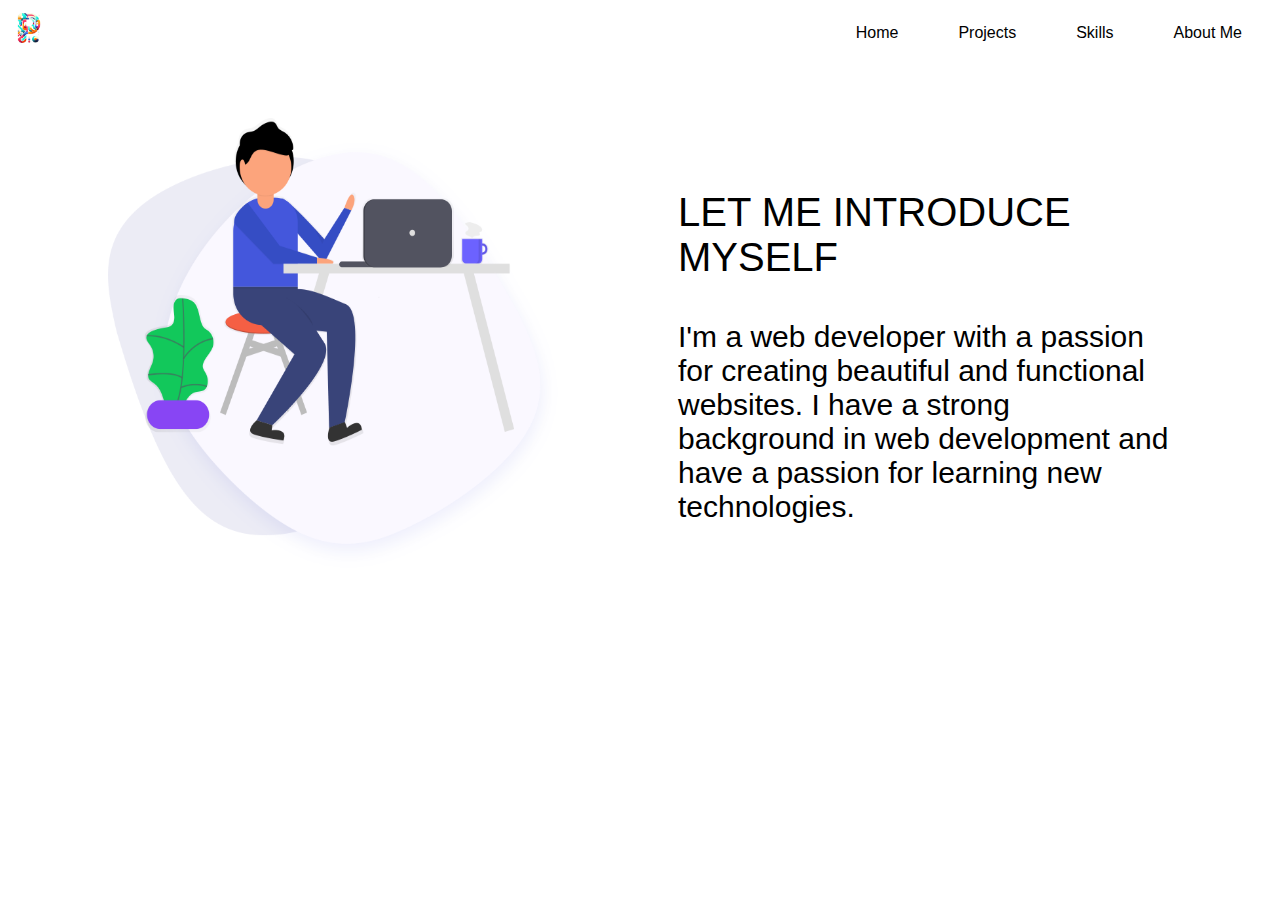
<file: protfolio 2/about.html>
<!DOCTYPE html>
<html lang="en">

<head>
    <meta charset="UTF-8">
    <meta name="viewport" content="width=device-width, initial-scale=1.0">
    <title>Portfolio-About</title>
    <link rel="stylesheet" href="about.css">
</head>

<body>
    <div class="nav-bar">
        <div class="logo">
            <img src="img/logo.png" alt="logo" srcset="">
        </div>
        <div class="nav">
            <ul>
                <li class="nav-item"><a href="index.html">Home</a></li>
                <li class="nav-item"><a href="project.html">Projects</a></li>
                <li class="nav-item"><a href="skills.html">Skills</a></li>
                <li class="nav-item"><a href="about.html">About Me</a></li>
            </ul>
        </div>
    </div>
    <div class="section">

        <div class="main">
            <!-- Left Section -->
            <img class="img" src="img/about-us.png" alt="about" />

        </div>
        <div class="main">
            <!-- Right Section -->

            <div style="padding-top: 2rem" class="content">
                <p class="hi">
                    LET ME INTRODUCE MYSELF
                </p>
                <p class="name">
                    I'm a web developer with a passion for creating beautiful and functional websites.
                    I have a strong background in web development and have a passion for learning new
                    technologies.
                </p>
            </div>
        </div>
    </div>
</body>

</html>
</file>
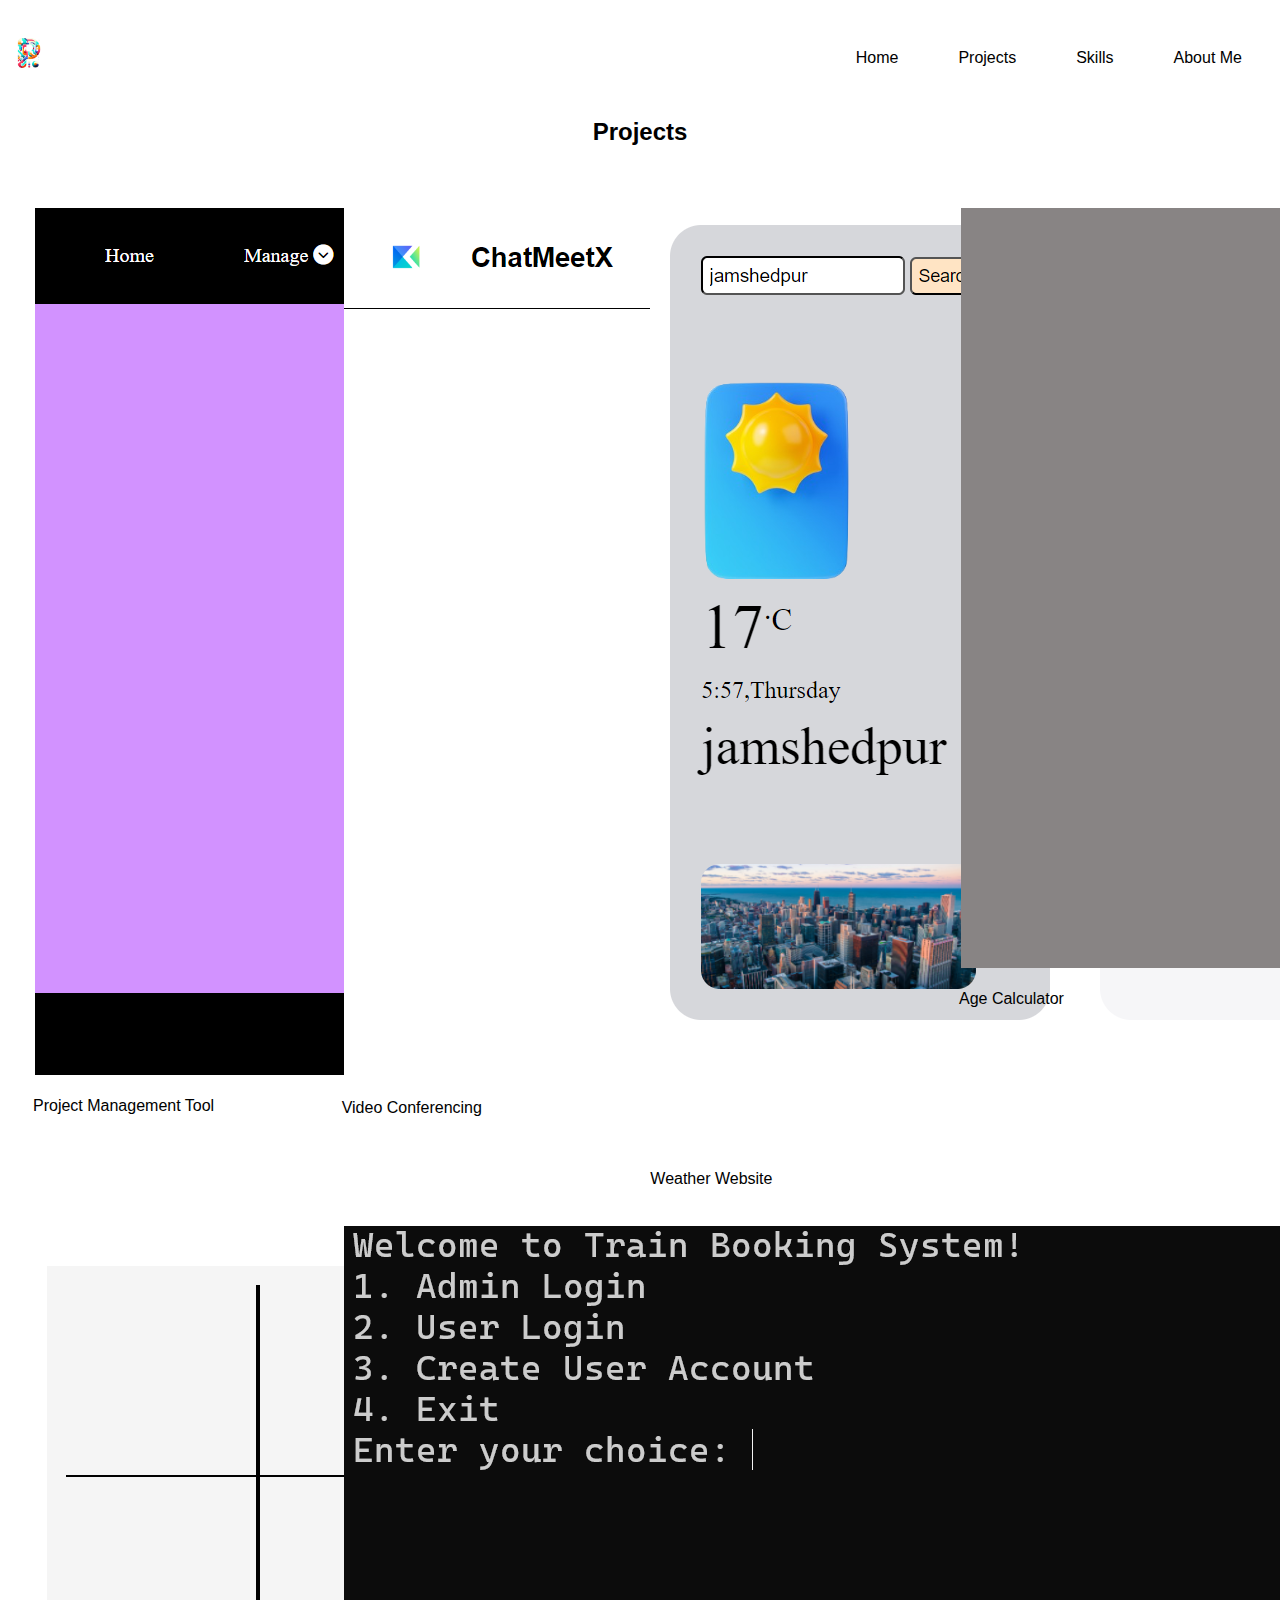
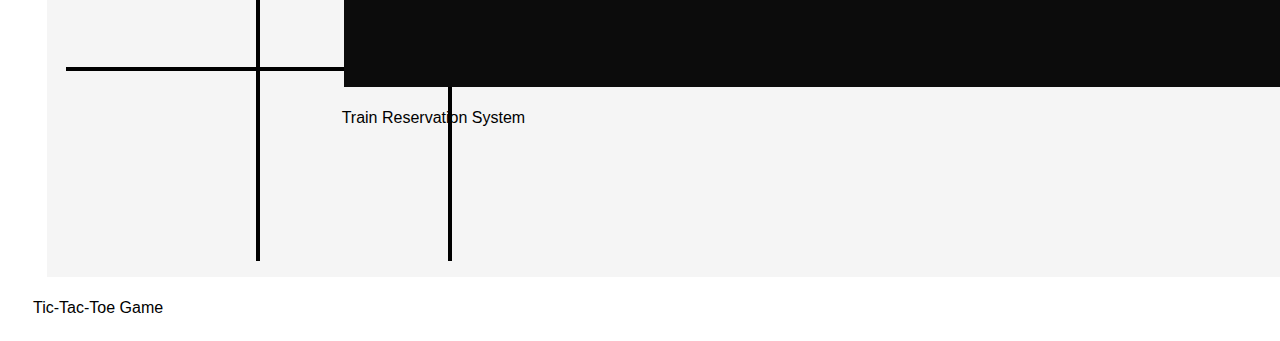
<file: protfolio 2/project.html>
<!doctype html>
<html lang="en">
  <head>
    <meta charset="utf-8">
    <meta name="viewport" content="width=device-width, initial-scale=1">
    <title>Portfolio-project</title>
    <link href="https://cdn.jsdelivr.net/npm/bootstrap@5.3.2/dist/css/bootstrap.min.css" rel="stylesheet" integrity="sha384-T3c6CoIi6uLrA9TneNEoa7RxnatzjcDSCmG1MXxSR1GAsXEV/Dwwykc2MPK8M2HN" crossorigin="anonymous">
    <link rel="stylesheet" href="project.css">
</head>

  
<body>
    <div class="nav-bar">
        <div class="logo">
            <img src="img/logo.png" alt="logo" srcset="">
        </div>
        <div class="nav">
            <ul>
                <li class="nav-item"><a href="index.html">Home</a></li>
                <li class="nav-item"><a href="project.html">Projects</a></li>
                <li class="nav-item"><a href="skills.html">Skills</a></li>
                <li class="nav-item"><a href="about.html">About Me</a></li>
            </ul>
        </div>
    </div>
    <h2>Projects</h2>
    <div class="Section">
        
        <div class="card" style="width: 18rem;">
            <img src="img/pmt.png" class="card-img-top" alt="...">
            <div class="card-body">
              <p class="card-text">Project Management Tool</p>
            </div>
          </div>
        <div class="card" style="width: 18rem;">
            <img src="img/video.png" class="card-img-top" alt="...">
            <div class="card-body">
              <p class="card-text">Video Conferencing</p>
            </div>
          </div>
        <div class="card" style="width: 18rem;">
            <img src="img/weather.png" class="card-img-top" alt="...">
            <div class="card-body">
              <p class="card-text">Weather Website</p>
            </div>
          </div>
        <div class="card" style="width: 18rem;">
            <img src="img/age.png" class="card-img-top" alt="...">
            <div class="card-body">
              <p class="card-text">Age Calculator</p>
            </div>
          </div>
          <div class="card" style="width: 18rem;">
            <img src="img/Tic.png" class="card-img-top" alt="...">
            <div class="card-body">
              <p class="card-text">Tic-Tac-Toe Game</p>
            </div>
          </div>
        <div class="card" style="width: 18rem;">
            <img src="img/train.png" class="card-img-top" alt="...">
            <div class="card-body">
              <p class="card-text">Train Reservation System</p>
            </div>
          </div>
    </div>
    <script src="https://cdn.jsdelivr.net/npm/bootstrap@5.3.2/dist/js/bootstrap.bundle.min.js" integrity="sha384-C6RzsynM9kWDrMNeT87bh95OGNyZPhcTNXj1NW7RuBCsyN/o0jlpcV8Qyq46cDfL" crossorigin="anonymous"></script>
</body>

</html>
</file>
<file: protfolio 2/about.css>
body 
{
    font-family: 'Roboto', sans-serif;
}
.logo img
{
    width: 40px;
    height: 40px;
}
.nav-bar
{
    display: flex;
    justify-content: space-between;
}
.nav ul
{
    display: flex;
}
.nav-item
{
    display: flex;
    justify-content:space-evenly;
    padding:0 30px;
}
.nav ul a
{
    text-decoration: none;
    color: black;
}
.nav ul a:hover
{
    color: gray;
}

.section
{
    display: flex;
    justify-content: space-between;
    margin-top: 60px;
    gap:120px;
}
.img
{
    width: 450px;
    height: 450px;
    padding-left: 100px;
}
.content
{
    padding-right: 100px;
    padding-top: 2rem;
}
.hi
{
    font-family: 'Raleway', sans-serif;
    font-size: 40px;
}
.name
{
    font-family: 'Noto Sans', sans-serif;
    font-size: 30px;
}
</file>
<file: protfolio 2/project.css>
body 
{
    font-family: 'Roboto', sans-serif;
}
.logo img
{
    width: 40px;
    height: 40px;
}
.nav-bar
{
    display: flex;
    justify-content: space-between;
    padding-top: 25px;
    padding-bottom: 15px;
}
.nav ul
{
    display: flex;
}
.nav-item
{
    display: flex;
    justify-content:space-evenly;
    padding:0 30px;
}
.nav ul a
{
    text-decoration: none;
    color: black;
}
.nav ul a:hover
{
    color: gray;
}
.Section
{
    display: grid;
    grid-template-columns: auto auto auto auto;
    padding-left: 25px;
    margin-top: 60px;
    cursor: pointer;
    padding-right: 25px;
    justify-content: space-between;
    grid-row-gap: 20px;
}

h2{
    display: flex;
    align-items: center;
    align-content: stretch;
    flex-wrap: nowrap;
    flex-direction: column;
}
</file>
